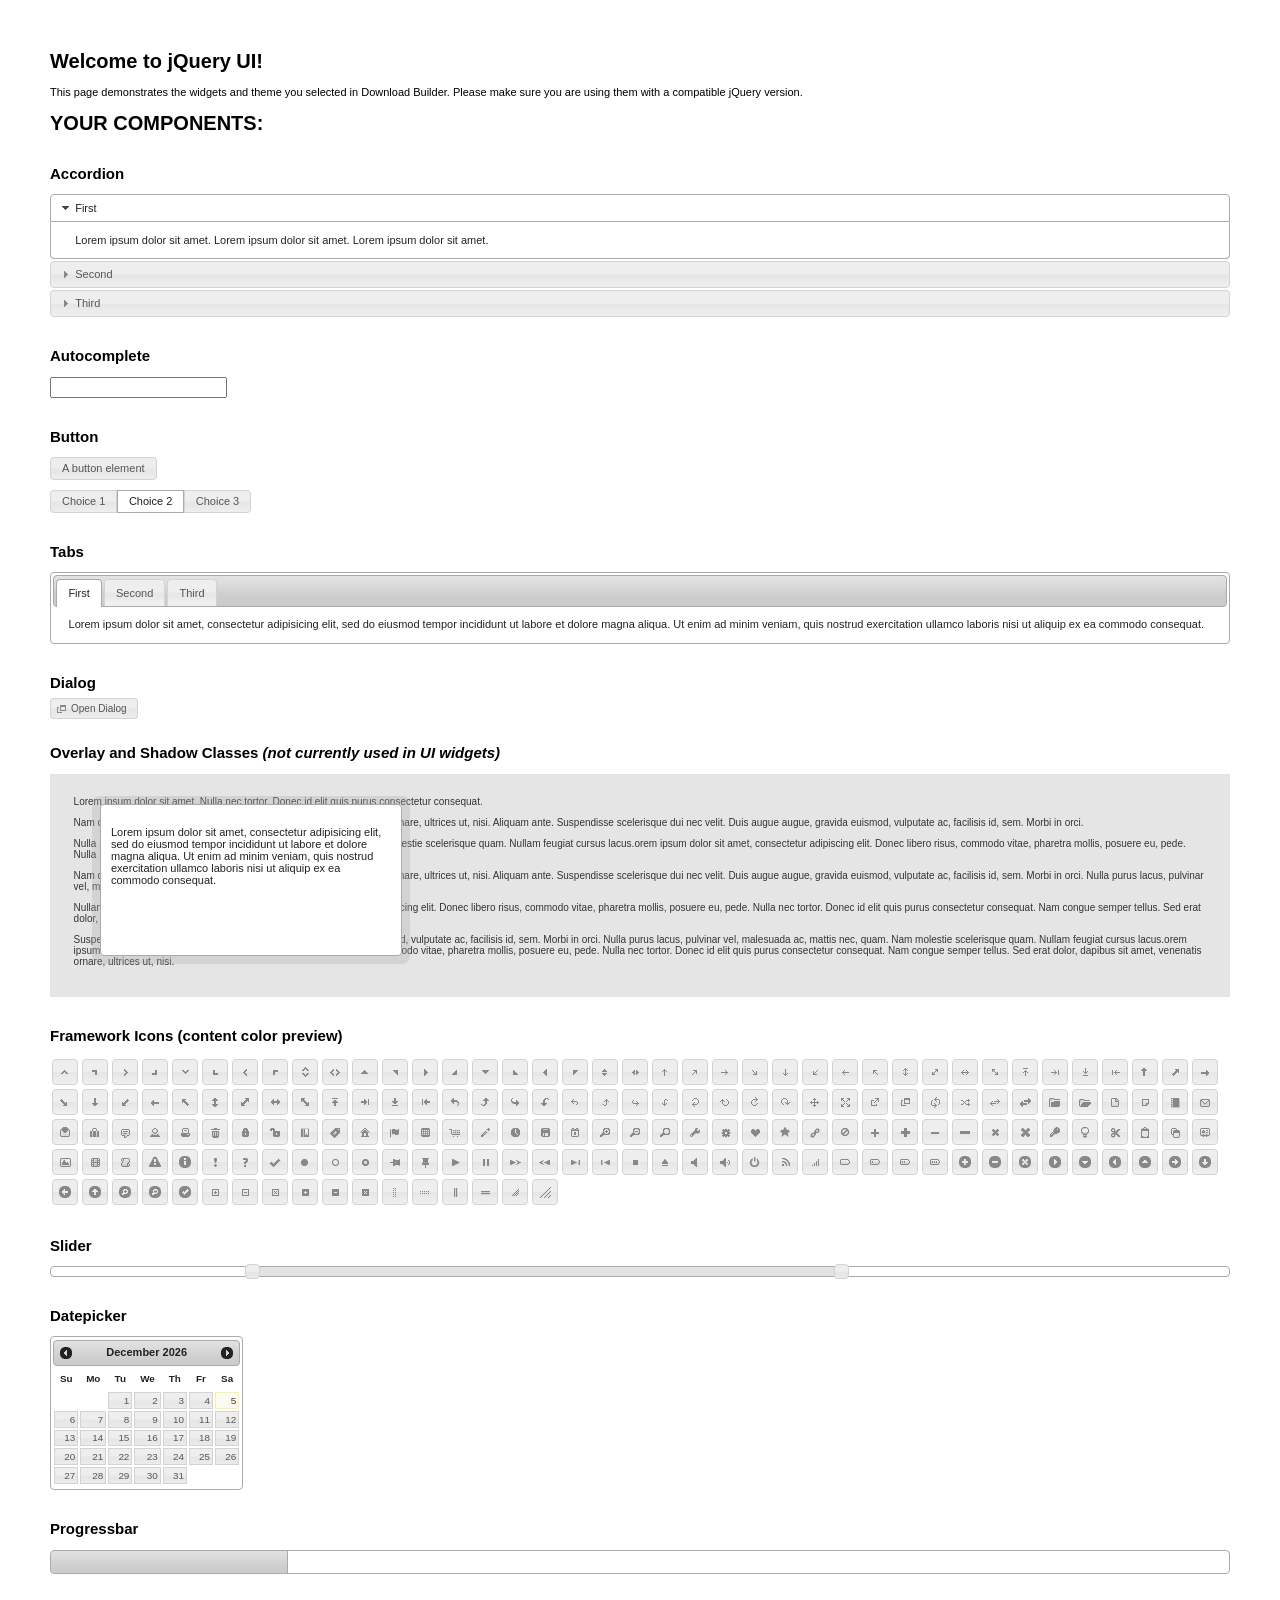
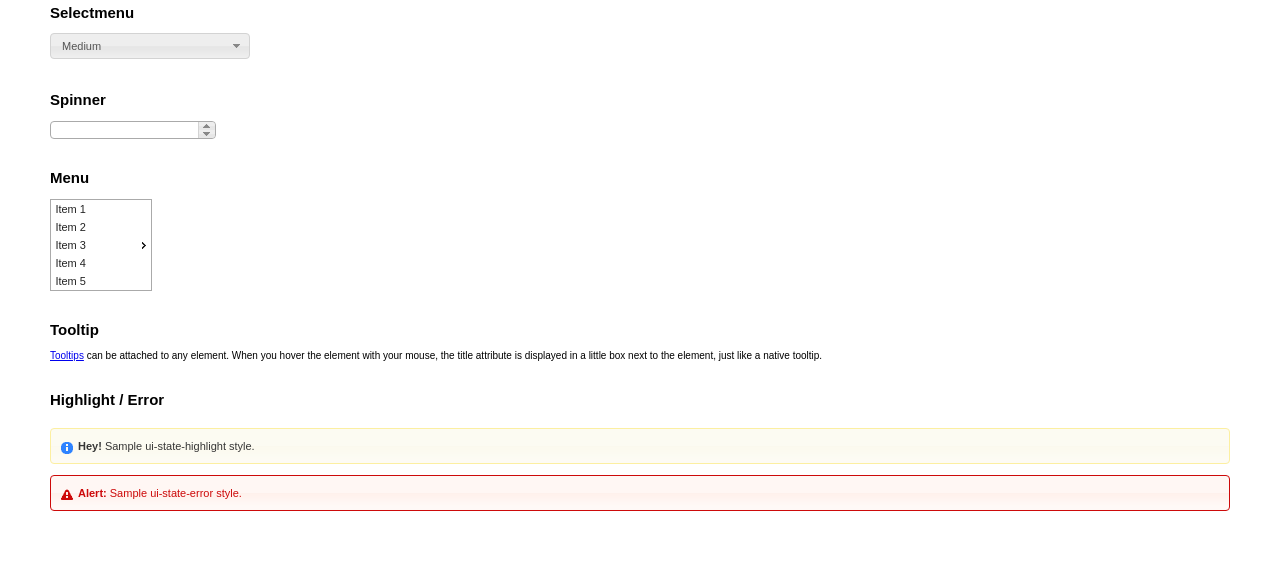
<file: web/plugin/jquery-ui-1.11.4.custom/index.html>
<!doctype html>
<html lang="us">
<head>
	<meta charset="utf-8">
	<title>jQuery UI Example Page</title>
	<link href="jquery-ui.css" rel="stylesheet">
	<style>
	body{
		font: 62.5% "Trebuchet MS", sans-serif;
		margin: 50px;
	}
	.demoHeaders {
		margin-top: 2em;
	}
	#dialog-link {
		padding: .4em 1em .4em 20px;
		text-decoration: none;
		position: relative;
	}
	#dialog-link span.ui-icon {
		margin: 0 5px 0 0;
		position: absolute;
		left: .2em;
		top: 50%;
		margin-top: -8px;
	}
	#icons {
		margin: 0;
		padding: 0;
	}
	#icons li {
		margin: 2px;
		position: relative;
		padding: 4px 0;
		cursor: pointer;
		float: left;
		list-style: none;
	}
	#icons span.ui-icon {
		float: left;
		margin: 0 4px;
	}
	.fakewindowcontain .ui-widget-overlay {
		position: absolute;
	}
	select {
		width: 200px;
	}
	</style>
</head>
<body>

<h1>Welcome to jQuery UI!</h1>

<div class="ui-widget">
	<p>This page demonstrates the widgets and theme you selected in Download Builder. Please make sure you are using them with a compatible jQuery version.</p>
</div>

<h1>YOUR COMPONENTS:</h1>


<!-- Accordion -->
<h2 class="demoHeaders">Accordion</h2>
<div id="accordion">
	<h3>First</h3>
	<div>Lorem ipsum dolor sit amet. Lorem ipsum dolor sit amet. Lorem ipsum dolor sit amet.</div>
	<h3>Second</h3>
	<div>Phasellus mattis tincidunt nibh.</div>
	<h3>Third</h3>
	<div>Nam dui erat, auctor a, dignissim quis.</div>
</div>



<!-- Autocomplete -->
<h2 class="demoHeaders">Autocomplete</h2>
<div>
	<input id="autocomplete" title="type &quot;a&quot;">
</div>



<!-- Button -->
<h2 class="demoHeaders">Button</h2>
<button id="button">A button element</button>
<form style="margin-top: 1em;">
	<div id="radioset">
		<input type="radio" id="radio1" name="radio"><label for="radio1">Choice 1</label>
		<input type="radio" id="radio2" name="radio" checked="checked"><label for="radio2">Choice 2</label>
		<input type="radio" id="radio3" name="radio"><label for="radio3">Choice 3</label>
	</div>
</form>



<!-- Tabs -->
<h2 class="demoHeaders">Tabs</h2>
<div id="tabs">
	<ul>
		<li><a href="#tabs-1">First</a></li>
		<li><a href="#tabs-2">Second</a></li>
		<li><a href="#tabs-3">Third</a></li>
	</ul>
	<div id="tabs-1">Lorem ipsum dolor sit amet, consectetur adipisicing elit, sed do eiusmod tempor incididunt ut labore et dolore magna aliqua. Ut enim ad minim veniam, quis nostrud exercitation ullamco laboris nisi ut aliquip ex ea commodo consequat.</div>
	<div id="tabs-2">Phasellus mattis tincidunt nibh. Cras orci urna, blandit id, pretium vel, aliquet ornare, felis. Maecenas scelerisque sem non nisl. Fusce sed lorem in enim dictum bibendum.</div>
	<div id="tabs-3">Nam dui erat, auctor a, dignissim quis, sollicitudin eu, felis. Pellentesque nisi urna, interdum eget, sagittis et, consequat vestibulum, lacus. Mauris porttitor ullamcorper augue.</div>
</div>



<!-- Dialog NOTE: Dialog is not generated by UI in this demo so it can be visually styled in themeroller-->
<h2 class="demoHeaders">Dialog</h2>
<p><a href="#" id="dialog-link" class="ui-state-default ui-corner-all"><span class="ui-icon ui-icon-newwin"></span>Open Dialog</a></p>

<h2 class="demoHeaders">Overlay and Shadow Classes <em>(not currently used in UI widgets)</em></h2>
<div style="position: relative; width: 96%; height: 200px; padding:1% 2%; overflow:hidden;" class="fakewindowcontain">
	<p>Lorem ipsum dolor sit amet,  Nulla nec tortor. Donec id elit quis purus consectetur consequat. </p><p>Nam congue semper tellus. Sed erat dolor, dapibus sit amet, venenatis ornare, ultrices ut, nisi. Aliquam ante. Suspendisse scelerisque dui nec velit. Duis augue augue, gravida euismod, vulputate ac, facilisis id, sem. Morbi in orci. </p><p>Nulla purus lacus, pulvinar vel, malesuada ac, mattis nec, quam. Nam molestie scelerisque quam. Nullam feugiat cursus lacus.orem ipsum dolor sit amet, consectetur adipiscing elit. Donec libero risus, commodo vitae, pharetra mollis, posuere eu, pede. Nulla nec tortor. Donec id elit quis purus consectetur consequat. </p><p>Nam congue semper tellus. Sed erat dolor, dapibus sit amet, venenatis ornare, ultrices ut, nisi. Aliquam ante. Suspendisse scelerisque dui nec velit. Duis augue augue, gravida euismod, vulputate ac, facilisis id, sem. Morbi in orci. Nulla purus lacus, pulvinar vel, malesuada ac, mattis nec, quam. Nam molestie scelerisque quam. </p><p>Nullam feugiat cursus lacus.orem ipsum dolor sit amet, consectetur adipiscing elit. Donec libero risus, commodo vitae, pharetra mollis, posuere eu, pede. Nulla nec tortor. Donec id elit quis purus consectetur consequat. Nam congue semper tellus. Sed erat dolor, dapibus sit amet, venenatis ornare, ultrices ut, nisi. Aliquam ante. </p><p>Suspendisse scelerisque dui nec velit. Duis augue augue, gravida euismod, vulputate ac, facilisis id, sem. Morbi in orci. Nulla purus lacus, pulvinar vel, malesuada ac, mattis nec, quam. Nam molestie scelerisque quam. Nullam feugiat cursus lacus.orem ipsum dolor sit amet, consectetur adipiscing elit. Donec libero risus, commodo vitae, pharetra mollis, posuere eu, pede. Nulla nec tortor. Donec id elit quis purus consectetur consequat. Nam congue semper tellus. Sed erat dolor, dapibus sit amet, venenatis ornare, ultrices ut, nisi. </p>

	<!-- ui-dialog -->
	<div class="ui-overlay"><div class="ui-widget-overlay"></div><div class="ui-widget-shadow ui-corner-all" style="width: 302px; height: 152px; position: absolute; left: 50px; top: 30px;"></div></div>
	<div style="position: absolute; width: 280px; height: 130px;left: 50px; top: 30px; padding: 10px;" class="ui-widget ui-widget-content ui-corner-all">
		<div class="ui-dialog-content ui-widget-content" style="background: none; border: 0;">
			<p>Lorem ipsum dolor sit amet, consectetur adipisicing elit, sed do eiusmod tempor incididunt ut labore et dolore magna aliqua. Ut enim ad minim veniam, quis nostrud exercitation ullamco laboris nisi ut aliquip ex ea commodo consequat.</p>
		</div>
	</div>

</div>

<!-- ui-dialog -->
<div id="dialog" title="Dialog Title">
	<p>Lorem ipsum dolor sit amet, consectetur adipisicing elit, sed do eiusmod tempor incididunt ut labore et dolore magna aliqua. Ut enim ad minim veniam, quis nostrud exercitation ullamco laboris nisi ut aliquip ex ea commodo consequat.</p>
</div>



<h2 class="demoHeaders">Framework Icons (content color preview)</h2>
<ul id="icons" class="ui-widget ui-helper-clearfix">
	<li class="ui-state-default ui-corner-all" title=".ui-icon-carat-1-n"><span class="ui-icon ui-icon-carat-1-n"></span></li>
	<li class="ui-state-default ui-corner-all" title=".ui-icon-carat-1-ne"><span class="ui-icon ui-icon-carat-1-ne"></span></li>
	<li class="ui-state-default ui-corner-all" title=".ui-icon-carat-1-e"><span class="ui-icon ui-icon-carat-1-e"></span></li>
	<li class="ui-state-default ui-corner-all" title=".ui-icon-carat-1-se"><span class="ui-icon ui-icon-carat-1-se"></span></li>
	<li class="ui-state-default ui-corner-all" title=".ui-icon-carat-1-s"><span class="ui-icon ui-icon-carat-1-s"></span></li>
	<li class="ui-state-default ui-corner-all" title=".ui-icon-carat-1-sw"><span class="ui-icon ui-icon-carat-1-sw"></span></li>
	<li class="ui-state-default ui-corner-all" title=".ui-icon-carat-1-w"><span class="ui-icon ui-icon-carat-1-w"></span></li>
	<li class="ui-state-default ui-corner-all" title=".ui-icon-carat-1-nw"><span class="ui-icon ui-icon-carat-1-nw"></span></li>
	<li class="ui-state-default ui-corner-all" title=".ui-icon-carat-2-n-s"><span class="ui-icon ui-icon-carat-2-n-s"></span></li>
	<li class="ui-state-default ui-corner-all" title=".ui-icon-carat-2-e-w"><span class="ui-icon ui-icon-carat-2-e-w"></span></li>
	<li class="ui-state-default ui-corner-all" title=".ui-icon-triangle-1-n"><span class="ui-icon ui-icon-triangle-1-n"></span></li>
	<li class="ui-state-default ui-corner-all" title=".ui-icon-triangle-1-ne"><span class="ui-icon ui-icon-triangle-1-ne"></span></li>
	<li class="ui-state-default ui-corner-all" title=".ui-icon-triangle-1-e"><span class="ui-icon ui-icon-triangle-1-e"></span></li>
	<li class="ui-state-default ui-corner-all" title=".ui-icon-triangle-1-se"><span class="ui-icon ui-icon-triangle-1-se"></span></li>
	<li class="ui-state-default ui-corner-all" title=".ui-icon-triangle-1-s"><span class="ui-icon ui-icon-triangle-1-s"></span></li>
	<li class="ui-state-default ui-corner-all" title=".ui-icon-triangle-1-sw"><span class="ui-icon ui-icon-triangle-1-sw"></span></li>
	<li class="ui-state-default ui-corner-all" title=".ui-icon-triangle-1-w"><span class="ui-icon ui-icon-triangle-1-w"></span></li>
	<li class="ui-state-default ui-corner-all" title=".ui-icon-triangle-1-nw"><span class="ui-icon ui-icon-triangle-1-nw"></span></li>
	<li class="ui-state-default ui-corner-all" title=".ui-icon-triangle-2-n-s"><span class="ui-icon ui-icon-triangle-2-n-s"></span></li>
	<li class="ui-state-default ui-corner-all" title=".ui-icon-triangle-2-e-w"><span class="ui-icon ui-icon-triangle-2-e-w"></span></li>
	<li class="ui-state-default ui-corner-all" title=".ui-icon-arrow-1-n"><span class="ui-icon ui-icon-arrow-1-n"></span></li>
	<li class="ui-state-default ui-corner-all" title=".ui-icon-arrow-1-ne"><span class="ui-icon ui-icon-arrow-1-ne"></span></li>
	<li class="ui-state-default ui-corner-all" title=".ui-icon-arrow-1-e"><span class="ui-icon ui-icon-arrow-1-e"></span></li>
	<li class="ui-state-default ui-corner-all" title=".ui-icon-arrow-1-se"><span class="ui-icon ui-icon-arrow-1-se"></span></li>
	<li class="ui-state-default ui-corner-all" title=".ui-icon-arrow-1-s"><span class="ui-icon ui-icon-arrow-1-s"></span></li>
	<li class="ui-state-default ui-corner-all" title=".ui-icon-arrow-1-sw"><span class="ui-icon ui-icon-arrow-1-sw"></span></li>
	<li class="ui-state-default ui-corner-all" title=".ui-icon-arrow-1-w"><span class="ui-icon ui-icon-arrow-1-w"></span></li>
	<li class="ui-state-default ui-corner-all" title=".ui-icon-arrow-1-nw"><span class="ui-icon ui-icon-arrow-1-nw"></span></li>
	<li class="ui-state-default ui-corner-all" title=".ui-icon-arrow-2-n-s"><span class="ui-icon ui-icon-arrow-2-n-s"></span></li>
	<li class="ui-state-default ui-corner-all" title=".ui-icon-arrow-2-ne-sw"><span class="ui-icon ui-icon-arrow-2-ne-sw"></span></li>
	<li class="ui-state-default ui-corner-all" title=".ui-icon-arrow-2-e-w"><span class="ui-icon ui-icon-arrow-2-e-w"></span></li>
	<li class="ui-state-default ui-corner-all" title=".ui-icon-arrow-2-se-nw"><span class="ui-icon ui-icon-arrow-2-se-nw"></span></li>
	<li class="ui-state-default ui-corner-all" title=".ui-icon-arrowstop-1-n"><span class="ui-icon ui-icon-arrowstop-1-n"></span></li>
	<li class="ui-state-default ui-corner-all" title=".ui-icon-arrowstop-1-e"><span class="ui-icon ui-icon-arrowstop-1-e"></span></li>
	<li class="ui-state-default ui-corner-all" title=".ui-icon-arrowstop-1-s"><span class="ui-icon ui-icon-arrowstop-1-s"></span></li>
	<li class="ui-state-default ui-corner-all" title=".ui-icon-arrowstop-1-w"><span class="ui-icon ui-icon-arrowstop-1-w"></span></li>
	<li class="ui-state-default ui-corner-all" title=".ui-icon-arrowthick-1-n"><span class="ui-icon ui-icon-arrowthick-1-n"></span></li>
	<li class="ui-state-default ui-corner-all" title=".ui-icon-arrowthick-1-ne"><span class="ui-icon ui-icon-arrowthick-1-ne"></span></li>
	<li class="ui-state-default ui-corner-all" title=".ui-icon-arrowthick-1-e"><span class="ui-icon ui-icon-arrowthick-1-e"></span></li>
	<li class="ui-state-default ui-corner-all" title=".ui-icon-arrowthick-1-se"><span class="ui-icon ui-icon-arrowthick-1-se"></span></li>
	<li class="ui-state-default ui-corner-all" title=".ui-icon-arrowthick-1-s"><span class="ui-icon ui-icon-arrowthick-1-s"></span></li>
	<li class="ui-state-default ui-corner-all" title=".ui-icon-arrowthick-1-sw"><span class="ui-icon ui-icon-arrowthick-1-sw"></span></li>
	<li class="ui-state-default ui-corner-all" title=".ui-icon-arrowthick-1-w"><span class="ui-icon ui-icon-arrowthick-1-w"></span></li>
	<li class="ui-state-default ui-corner-all" title=".ui-icon-arrowthick-1-nw"><span class="ui-icon ui-icon-arrowthick-1-nw"></span></li>
	<li class="ui-state-default ui-corner-all" title=".ui-icon-arrowthick-2-n-s"><span class="ui-icon ui-icon-arrowthick-2-n-s"></span></li>
	<li class="ui-state-default ui-corner-all" title=".ui-icon-arrowthick-2-ne-sw"><span class="ui-icon ui-icon-arrowthick-2-ne-sw"></span></li>
	<li class="ui-state-default ui-corner-all" title=".ui-icon-arrowthick-2-e-w"><span class="ui-icon ui-icon-arrowthick-2-e-w"></span></li>
	<li class="ui-state-default ui-corner-all" title=".ui-icon-arrowthick-2-se-nw"><span class="ui-icon ui-icon-arrowthick-2-se-nw"></span></li>
	<li class="ui-state-default ui-corner-all" title=".ui-icon-arrowthickstop-1-n"><span class="ui-icon ui-icon-arrowthickstop-1-n"></span></li>
	<li class="ui-state-default ui-corner-all" title=".ui-icon-arrowthickstop-1-e"><span class="ui-icon ui-icon-arrowthickstop-1-e"></span></li>
	<li class="ui-state-default ui-corner-all" title=".ui-icon-arrowthickstop-1-s"><span class="ui-icon ui-icon-arrowthickstop-1-s"></span></li>
	<li class="ui-state-default ui-corner-all" title=".ui-icon-arrowthickstop-1-w"><span class="ui-icon ui-icon-arrowthickstop-1-w"></span></li>
	<li class="ui-state-default ui-corner-all" title=".ui-icon-arrowreturnthick-1-w"><span class="ui-icon ui-icon-arrowreturnthick-1-w"></span></li>
	<li class="ui-state-default ui-corner-all" title=".ui-icon-arrowreturnthick-1-n"><span class="ui-icon ui-icon-arrowreturnthick-1-n"></span></li>
	<li class="ui-state-default ui-corner-all" title=".ui-icon-arrowreturnthick-1-e"><span class="ui-icon ui-icon-arrowreturnthick-1-e"></span></li>
	<li class="ui-state-default ui-corner-all" title=".ui-icon-arrowreturnthick-1-s"><span class="ui-icon ui-icon-arrowreturnthick-1-s"></span></li>
	<li class="ui-state-default ui-corner-all" title=".ui-icon-arrowreturn-1-w"><span class="ui-icon ui-icon-arrowreturn-1-w"></span></li>
	<li class="ui-state-default ui-corner-all" title=".ui-icon-arrowreturn-1-n"><span class="ui-icon ui-icon-arrowreturn-1-n"></span></li>
	<li class="ui-state-default ui-corner-all" title=".ui-icon-arrowreturn-1-e"><span class="ui-icon ui-icon-arrowreturn-1-e"></span></li>
	<li class="ui-state-default ui-corner-all" title=".ui-icon-arrowreturn-1-s"><span class="ui-icon ui-icon-arrowreturn-1-s"></span></li>
	<li class="ui-state-default ui-corner-all" title=".ui-icon-arrowrefresh-1-w"><span class="ui-icon ui-icon-arrowrefresh-1-w"></span></li>
	<li class="ui-state-default ui-corner-all" title=".ui-icon-arrowrefresh-1-n"><span class="ui-icon ui-icon-arrowrefresh-1-n"></span></li>
	<li class="ui-state-default ui-corner-all" title=".ui-icon-arrowrefresh-1-e"><span class="ui-icon ui-icon-arrowrefresh-1-e"></span></li>
	<li class="ui-state-default ui-corner-all" title=".ui-icon-arrowrefresh-1-s"><span class="ui-icon ui-icon-arrowrefresh-1-s"></span></li>
	<li class="ui-state-default ui-corner-all" title=".ui-icon-arrow-4"><span class="ui-icon ui-icon-arrow-4"></span></li>
	<li class="ui-state-default ui-corner-all" title=".ui-icon-arrow-4-diag"><span class="ui-icon ui-icon-arrow-4-diag"></span></li>
	<li class="ui-state-default ui-corner-all" title=".ui-icon-extlink"><span class="ui-icon ui-icon-extlink"></span></li>
	<li class="ui-state-default ui-corner-all" title=".ui-icon-newwin"><span class="ui-icon ui-icon-newwin"></span></li>
	<li class="ui-state-default ui-corner-all" title=".ui-icon-refresh"><span class="ui-icon ui-icon-refresh"></span></li>
	<li class="ui-state-default ui-corner-all" title=".ui-icon-shuffle"><span class="ui-icon ui-icon-shuffle"></span></li>
	<li class="ui-state-default ui-corner-all" title=".ui-icon-transfer-e-w"><span class="ui-icon ui-icon-transfer-e-w"></span></li>
	<li class="ui-state-default ui-corner-all" title=".ui-icon-transferthick-e-w"><span class="ui-icon ui-icon-transferthick-e-w"></span></li>
	<li class="ui-state-default ui-corner-all" title=".ui-icon-folder-collapsed"><span class="ui-icon ui-icon-folder-collapsed"></span></li>
	<li class="ui-state-default ui-corner-all" title=".ui-icon-folder-open"><span class="ui-icon ui-icon-folder-open"></span></li>
	<li class="ui-state-default ui-corner-all" title=".ui-icon-document"><span class="ui-icon ui-icon-document"></span></li>
	<li class="ui-state-default ui-corner-all" title=".ui-icon-document-b"><span class="ui-icon ui-icon-document-b"></span></li>
	<li class="ui-state-default ui-corner-all" title=".ui-icon-note"><span class="ui-icon ui-icon-note"></span></li>
	<li class="ui-state-default ui-corner-all" title=".ui-icon-mail-closed"><span class="ui-icon ui-icon-mail-closed"></span></li>
	<li class="ui-state-default ui-corner-all" title=".ui-icon-mail-open"><span class="ui-icon ui-icon-mail-open"></span></li>
	<li class="ui-state-default ui-corner-all" title=".ui-icon-suitcase"><span class="ui-icon ui-icon-suitcase"></span></li>
	<li class="ui-state-default ui-corner-all" title=".ui-icon-comment"><span class="ui-icon ui-icon-comment"></span></li>
	<li class="ui-state-default ui-corner-all" title=".ui-icon-person"><span class="ui-icon ui-icon-person"></span></li>
	<li class="ui-state-default ui-corner-all" title=".ui-icon-print"><span class="ui-icon ui-icon-print"></span></li>
	<li class="ui-state-default ui-corner-all" title=".ui-icon-trash"><span class="ui-icon ui-icon-trash"></span></li>
	<li class="ui-state-default ui-corner-all" title=".ui-icon-locked"><span class="ui-icon ui-icon-locked"></span></li>
	<li class="ui-state-default ui-corner-all" title=".ui-icon-unlocked"><span class="ui-icon ui-icon-unlocked"></span></li>
	<li class="ui-state-default ui-corner-all" title=".ui-icon-bookmark"><span class="ui-icon ui-icon-bookmark"></span></li>
	<li class="ui-state-default ui-corner-all" title=".ui-icon-tag"><span class="ui-icon ui-icon-tag"></span></li>
	<li class="ui-state-default ui-corner-all" title=".ui-icon-home"><span class="ui-icon ui-icon-home"></span></li>
	<li class="ui-state-default ui-corner-all" title=".ui-icon-flag"><span class="ui-icon ui-icon-flag"></span></li>
	<li class="ui-state-default ui-corner-all" title=".ui-icon-calculator"><span class="ui-icon ui-icon-calculator"></span></li>
	<li class="ui-state-default ui-corner-all" title=".ui-icon-cart"><span class="ui-icon ui-icon-cart"></span></li>
	<li class="ui-state-default ui-corner-all" title=".ui-icon-pencil"><span class="ui-icon ui-icon-pencil"></span></li>
	<li class="ui-state-default ui-corner-all" title=".ui-icon-clock"><span class="ui-icon ui-icon-clock"></span></li>
	<li class="ui-state-default ui-corner-all" title=".ui-icon-disk"><span class="ui-icon ui-icon-disk"></span></li>
	<li class="ui-state-default ui-corner-all" title=".ui-icon-calendar"><span class="ui-icon ui-icon-calendar"></span></li>
	<li class="ui-state-default ui-corner-all" title=".ui-icon-zoomin"><span class="ui-icon ui-icon-zoomin"></span></li>
	<li class="ui-state-default ui-corner-all" title=".ui-icon-zoomout"><span class="ui-icon ui-icon-zoomout"></span></li>
	<li class="ui-state-default ui-corner-all" title=".ui-icon-search"><span class="ui-icon ui-icon-search"></span></li>
	<li class="ui-state-default ui-corner-all" title=".ui-icon-wrench"><span class="ui-icon ui-icon-wrench"></span></li>
	<li class="ui-state-default ui-corner-all" title=".ui-icon-gear"><span class="ui-icon ui-icon-gear"></span></li>
	<li class="ui-state-default ui-corner-all" title=".ui-icon-heart"><span class="ui-icon ui-icon-heart"></span></li>
	<li class="ui-state-default ui-corner-all" title=".ui-icon-star"><span class="ui-icon ui-icon-star"></span></li>
	<li class="ui-state-default ui-corner-all" title=".ui-icon-link"><span class="ui-icon ui-icon-link"></span></li>
	<li class="ui-state-default ui-corner-all" title=".ui-icon-cancel"><span class="ui-icon ui-icon-cancel"></span></li>
	<li class="ui-state-default ui-corner-all" title=".ui-icon-plus"><span class="ui-icon ui-icon-plus"></span></li>
	<li class="ui-state-default ui-corner-all" title=".ui-icon-plusthick"><span class="ui-icon ui-icon-plusthick"></span></li>
	<li class="ui-state-default ui-corner-all" title=".ui-icon-minus"><span class="ui-icon ui-icon-minus"></span></li>
	<li class="ui-state-default ui-corner-all" title=".ui-icon-minusthick"><span class="ui-icon ui-icon-minusthick"></span></li>
	<li class="ui-state-default ui-corner-all" title=".ui-icon-close"><span class="ui-icon ui-icon-close"></span></li>
	<li class="ui-state-default ui-corner-all" title=".ui-icon-closethick"><span class="ui-icon ui-icon-closethick"></span></li>
	<li class="ui-state-default ui-corner-all" title=".ui-icon-key"><span class="ui-icon ui-icon-key"></span></li>
	<li class="ui-state-default ui-corner-all" title=".ui-icon-lightbulb"><span class="ui-icon ui-icon-lightbulb"></span></li>
	<li class="ui-state-default ui-corner-all" title=".ui-icon-scissors"><span class="ui-icon ui-icon-scissors"></span></li>
	<li class="ui-state-default ui-corner-all" title=".ui-icon-clipboard"><span class="ui-icon ui-icon-clipboard"></span></li>
	<li class="ui-state-default ui-corner-all" title=".ui-icon-copy"><span class="ui-icon ui-icon-copy"></span></li>
	<li class="ui-state-default ui-corner-all" title=".ui-icon-contact"><span class="ui-icon ui-icon-contact"></span></li>
	<li class="ui-state-default ui-corner-all" title=".ui-icon-image"><span class="ui-icon ui-icon-image"></span></li>
	<li class="ui-state-default ui-corner-all" title=".ui-icon-video"><span class="ui-icon ui-icon-video"></span></li>
	<li class="ui-state-default ui-corner-all" title=".ui-icon-script"><span class="ui-icon ui-icon-script"></span></li>
	<li class="ui-state-default ui-corner-all" title=".ui-icon-alert"><span class="ui-icon ui-icon-alert"></span></li>
	<li class="ui-state-default ui-corner-all" title=".ui-icon-info"><span class="ui-icon ui-icon-info"></span></li>
	<li class="ui-state-default ui-corner-all" title=".ui-icon-notice"><span class="ui-icon ui-icon-notice"></span></li>
	<li class="ui-state-default ui-corner-all" title=".ui-icon-help"><span class="ui-icon ui-icon-help"></span></li>
	<li class="ui-state-default ui-corner-all" title=".ui-icon-check"><span class="ui-icon ui-icon-check"></span></li>
	<li class="ui-state-default ui-corner-all" title=".ui-icon-bullet"><span class="ui-icon ui-icon-bullet"></span></li>
	<li class="ui-state-default ui-corner-all" title=".ui-icon-radio-off"><span class="ui-icon ui-icon-radio-off"></span></li>
	<li class="ui-state-default ui-corner-all" title=".ui-icon-radio-on"><span class="ui-icon ui-icon-radio-on"></span></li>
	<li class="ui-state-default ui-corner-all" title=".ui-icon-pin-w"><span class="ui-icon ui-icon-pin-w"></span></li>
	<li class="ui-state-default ui-corner-all" title=".ui-icon-pin-s"><span class="ui-icon ui-icon-pin-s"></span></li>
	<li class="ui-state-default ui-corner-all" title=".ui-icon-play"><span class="ui-icon ui-icon-play"></span></li>
	<li class="ui-state-default ui-corner-all" title=".ui-icon-pause"><span class="ui-icon ui-icon-pause"></span></li>
	<li class="ui-state-default ui-corner-all" title=".ui-icon-seek-next"><span class="ui-icon ui-icon-seek-next"></span></li>
	<li class="ui-state-default ui-corner-all" title=".ui-icon-seek-prev"><span class="ui-icon ui-icon-seek-prev"></span></li>
	<li class="ui-state-default ui-corner-all" title=".ui-icon-seek-end"><span class="ui-icon ui-icon-seek-end"></span></li>
	<li class="ui-state-default ui-corner-all" title=".ui-icon-seek-first"><span class="ui-icon ui-icon-seek-first"></span></li>
	<li class="ui-state-default ui-corner-all" title=".ui-icon-stop"><span class="ui-icon ui-icon-stop"></span></li>
	<li class="ui-state-default ui-corner-all" title=".ui-icon-eject"><span class="ui-icon ui-icon-eject"></span></li>
	<li class="ui-state-default ui-corner-all" title=".ui-icon-volume-off"><span class="ui-icon ui-icon-volume-off"></span></li>
	<li class="ui-state-default ui-corner-all" title=".ui-icon-volume-on"><span class="ui-icon ui-icon-volume-on"></span></li>
	<li class="ui-state-default ui-corner-all" title=".ui-icon-power"><span class="ui-icon ui-icon-power"></span></li>
	<li class="ui-state-default ui-corner-all" title=".ui-icon-signal-diag"><span class="ui-icon ui-icon-signal-diag"></span></li>
	<li class="ui-state-default ui-corner-all" title=".ui-icon-signal"><span class="ui-icon ui-icon-signal"></span></li>
	<li class="ui-state-default ui-corner-all" title=".ui-icon-battery-0"><span class="ui-icon ui-icon-battery-0"></span></li>
	<li class="ui-state-default ui-corner-all" title=".ui-icon-battery-1"><span class="ui-icon ui-icon-battery-1"></span></li>
	<li class="ui-state-default ui-corner-all" title=".ui-icon-battery-2"><span class="ui-icon ui-icon-battery-2"></span></li>
	<li class="ui-state-default ui-corner-all" title=".ui-icon-battery-3"><span class="ui-icon ui-icon-battery-3"></span></li>
	<li class="ui-state-default ui-corner-all" title=".ui-icon-circle-plus"><span class="ui-icon ui-icon-circle-plus"></span></li>
	<li class="ui-state-default ui-corner-all" title=".ui-icon-circle-minus"><span class="ui-icon ui-icon-circle-minus"></span></li>
	<li class="ui-state-default ui-corner-all" title=".ui-icon-circle-close"><span class="ui-icon ui-icon-circle-close"></span></li>
	<li class="ui-state-default ui-corner-all" title=".ui-icon-circle-triangle-e"><span class="ui-icon ui-icon-circle-triangle-e"></span></li>
	<li class="ui-state-default ui-corner-all" title=".ui-icon-circle-triangle-s"><span class="ui-icon ui-icon-circle-triangle-s"></span></li>
	<li class="ui-state-default ui-corner-all" title=".ui-icon-circle-triangle-w"><span class="ui-icon ui-icon-circle-triangle-w"></span></li>
	<li class="ui-state-default ui-corner-all" title=".ui-icon-circle-triangle-n"><span class="ui-icon ui-icon-circle-triangle-n"></span></li>
	<li class="ui-state-default ui-corner-all" title=".ui-icon-circle-arrow-e"><span class="ui-icon ui-icon-circle-arrow-e"></span></li>
	<li class="ui-state-default ui-corner-all" title=".ui-icon-circle-arrow-s"><span class="ui-icon ui-icon-circle-arrow-s"></span></li>
	<li class="ui-state-default ui-corner-all" title=".ui-icon-circle-arrow-w"><span class="ui-icon ui-icon-circle-arrow-w"></span></li>
	<li class="ui-state-default ui-corner-all" title=".ui-icon-circle-arrow-n"><span class="ui-icon ui-icon-circle-arrow-n"></span></li>
	<li class="ui-state-default ui-corner-all" title=".ui-icon-circle-zoomin"><span class="ui-icon ui-icon-circle-zoomin"></span></li>
	<li class="ui-state-default ui-corner-all" title=".ui-icon-circle-zoomout"><span class="ui-icon ui-icon-circle-zoomout"></span></li>
	<li class="ui-state-default ui-corner-all" title=".ui-icon-circle-check"><span class="ui-icon ui-icon-circle-check"></span></li>
	<li class="ui-state-default ui-corner-all" title=".ui-icon-circlesmall-plus"><span class="ui-icon ui-icon-circlesmall-plus"></span></li>
	<li class="ui-state-default ui-corner-all" title=".ui-icon-circlesmall-minus"><span class="ui-icon ui-icon-circlesmall-minus"></span></li>
	<li class="ui-state-default ui-corner-all" title=".ui-icon-circlesmall-close"><span class="ui-icon ui-icon-circlesmall-close"></span></li>
	<li class="ui-state-default ui-corner-all" title=".ui-icon-squaresmall-plus"><span class="ui-icon ui-icon-squaresmall-plus"></span></li>
	<li class="ui-state-default ui-corner-all" title=".ui-icon-squaresmall-minus"><span class="ui-icon ui-icon-squaresmall-minus"></span></li>
	<li class="ui-state-default ui-corner-all" title=".ui-icon-squaresmall-close"><span class="ui-icon ui-icon-squaresmall-close"></span></li>
	<li class="ui-state-default ui-corner-all" title=".ui-icon-grip-dotted-vertical"><span class="ui-icon ui-icon-grip-dotted-vertical"></span></li>
	<li class="ui-state-default ui-corner-all" title=".ui-icon-grip-dotted-horizontal"><span class="ui-icon ui-icon-grip-dotted-horizontal"></span></li>
	<li class="ui-state-default ui-corner-all" title=".ui-icon-grip-solid-vertical"><span class="ui-icon ui-icon-grip-solid-vertical"></span></li>
	<li class="ui-state-default ui-corner-all" title=".ui-icon-grip-solid-horizontal"><span class="ui-icon ui-icon-grip-solid-horizontal"></span></li>
	<li class="ui-state-default ui-corner-all" title=".ui-icon-gripsmall-diagonal-se"><span class="ui-icon ui-icon-gripsmall-diagonal-se"></span></li>
	<li class="ui-state-default ui-corner-all" title=".ui-icon-grip-diagonal-se"><span class="ui-icon ui-icon-grip-diagonal-se"></span></li>
</ul>


<!-- Slider -->
<h2 class="demoHeaders">Slider</h2>
<div id="slider"></div>



<!-- Datepicker -->
<h2 class="demoHeaders">Datepicker</h2>
<div id="datepicker"></div>



<!-- Progressbar -->
<h2 class="demoHeaders">Progressbar</h2>
<div id="progressbar"></div>



<!-- Progressbar -->
<h2 class="demoHeaders">Selectmenu</h2>
<select id="selectmenu">
	<option>Slower</option>
	<option>Slow</option>
	<option selected="selected">Medium</option>
	<option>Fast</option>
	<option>Faster</option>
</select>



<!-- Spinner -->
<h2 class="demoHeaders">Spinner</h2>
<input id="spinner">



<!-- Menu -->
<h2 class="demoHeaders">Menu</h2>
<ul style="width:100px;" id="menu">
	<li>Item 1</li>
	<li>Item 2</li>
	<li>Item 3
		<ul>
			<li>Item 3-1</li>
			<li>Item 3-2</li>
			<li>Item 3-3</li>
			<li>Item 3-4</li>
			<li>Item 3-5</li>
		</ul>
	</li>
	<li>Item 4</li>
	<li>Item 5</li>
</ul>



<!-- Tooltip -->
<h2 class="demoHeaders">Tooltip</h2>
<p id="tooltip">
	<a href="#" title="That&apos;s what this widget is">Tooltips</a> can be attached to any element. When you hover
the element with your mouse, the title attribute is displayed in a little box next to the element, just like a native tooltip.
</p>


<!-- Highlight / Error -->
<h2 class="demoHeaders">Highlight / Error</h2>
<div class="ui-widget">
	<div class="ui-state-highlight ui-corner-all" style="margin-top: 20px; padding: 0 .7em;">
		<p><span class="ui-icon ui-icon-info" style="float: left; margin-right: .3em;"></span>
		<strong>Hey!</strong> Sample ui-state-highlight style.</p>
	</div>
</div>
<br>
<div class="ui-widget">
	<div class="ui-state-error ui-corner-all" style="padding: 0 .7em;">
		<p><span class="ui-icon ui-icon-alert" style="float: left; margin-right: .3em;"></span>
		<strong>Alert:</strong> Sample ui-state-error style.</p>
	</div>
</div>

<script src="external/jquery/jquery.js"></script>
<script src="jquery-ui.js"></script>
<script>

$( "#accordion" ).accordion();



var availableTags = [
	"ActionScript",
	"AppleScript",
	"Asp",
	"BASIC",
	"C",
	"C++",
	"Clojure",
	"COBOL",
	"ColdFusion",
	"Erlang",
	"Fortran",
	"Groovy",
	"Haskell",
	"Java",
	"JavaScript",
	"Lisp",
	"Perl",
	"PHP",
	"Python",
	"Ruby",
	"Scala",
	"Scheme"
];
$( "#autocomplete" ).autocomplete({
	source: availableTags
});



$( "#button" ).button();
$( "#radioset" ).buttonset();



$( "#tabs" ).tabs();



$( "#dialog" ).dialog({
	autoOpen: false,
	width: 400,
	buttons: [
		{
			text: "Ok",
			click: function() {
				$( this ).dialog( "close" );
			}
		},
		{
			text: "Cancel",
			click: function() {
				$( this ).dialog( "close" );
			}
		}
	]
});

// Link to open the dialog
$( "#dialog-link" ).click(function( event ) {
	$( "#dialog" ).dialog( "open" );
	event.preventDefault();
});



$( "#datepicker" ).datepicker({
	inline: true
});



$( "#slider" ).slider({
	range: true,
	values: [ 17, 67 ]
});



$( "#progressbar" ).progressbar({
	value: 20
});



$( "#spinner" ).spinner();



$( "#menu" ).menu();



$( "#tooltip" ).tooltip();



$( "#selectmenu" ).selectmenu();


// Hover states on the static widgets
$( "#dialog-link, #icons li" ).hover(
	function() {
		$( this ).addClass( "ui-state-hover" );
	},
	function() {
		$( this ).removeClass( "ui-state-hover" );
	}
);
</script>
</body>
</html>
</file>
